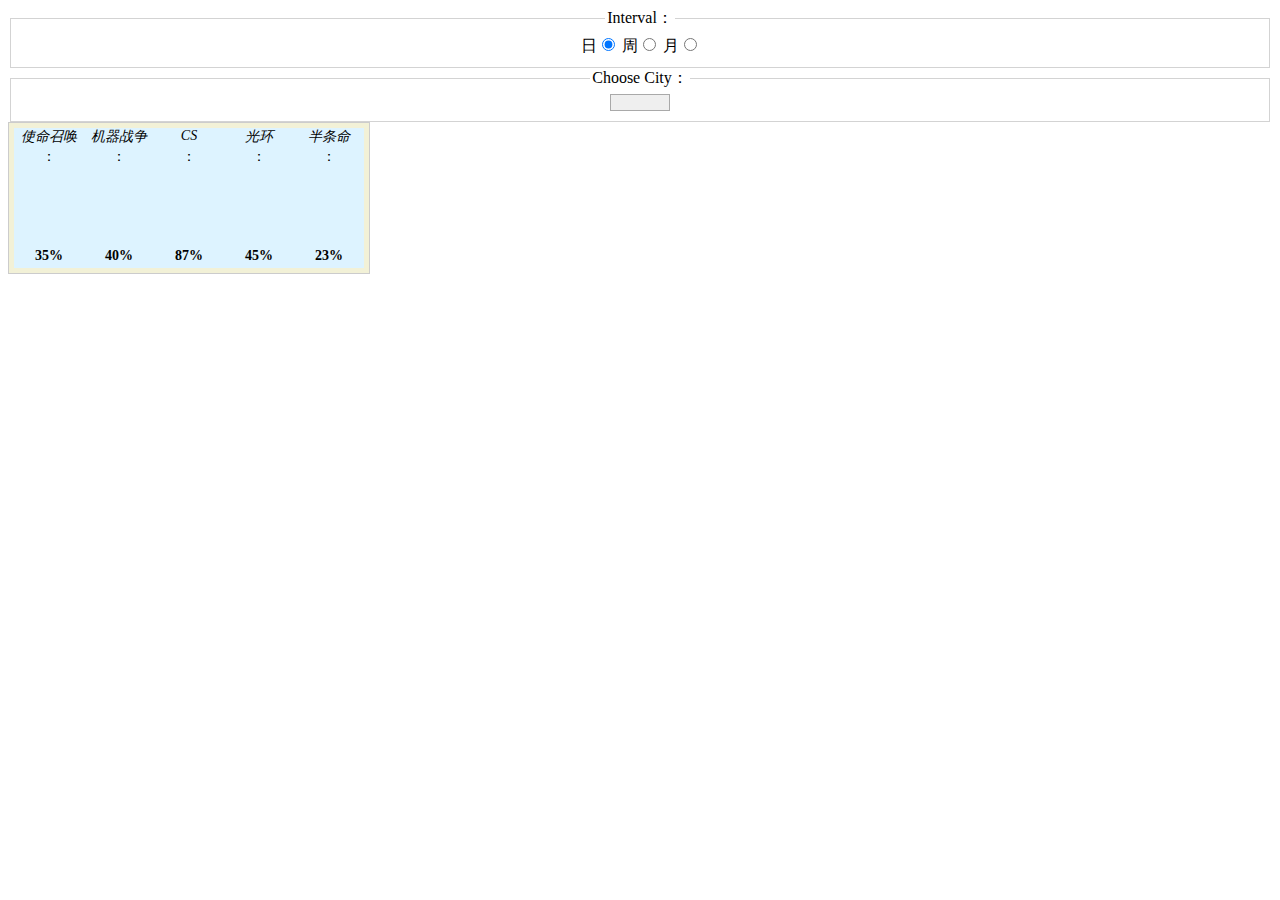
<file: 17/index.html>
<!DOCTYPE>
<html>
  <head>
    <meta charset="utf-8">
    <title>IFE JavaScript Task 17</title>
    
    <link rel="stylesheet" href="main.css">
  </head>
<body>
  <fieldset id="form-gra-time">
    <legend>Interval：</legend>
    <label>日<input name="gra-time" value="day" type="radio" checked="checked"></label>
    <label>周<input name="gra-time" value="week" type="radio"></label>
    <label>月<input name="gra-time" value="month" type="radio"></label>
  </fieldset>

  <fieldset>
    <legend>Choose City：</legend>
    <select id="city-select">
        <option value="-1"></option>
        <!--<option value="0">北京</option>
        <option value=""></option>-->
    </select>
  </fieldset>

  <div class="aqi-chart-wrap">
      <ul class = "chart">
           <li><em>使命召唤</em><span>： </span><strong>35%</strong></li>
            <li><em>机器战争</em><span>：</span><strong>40%</strong></li>
            <li><em>CS</em><span>：</span><strong>87%</strong></li>
            <li><em>光环</em><span>：</span><strong>45%</strong></li>
            <li><em>半条命</em><span>：</span><strong>23%</strong></li>
      </ul>
  </div>
  <script src="main.js"></script>
</body>
</html>
</file>
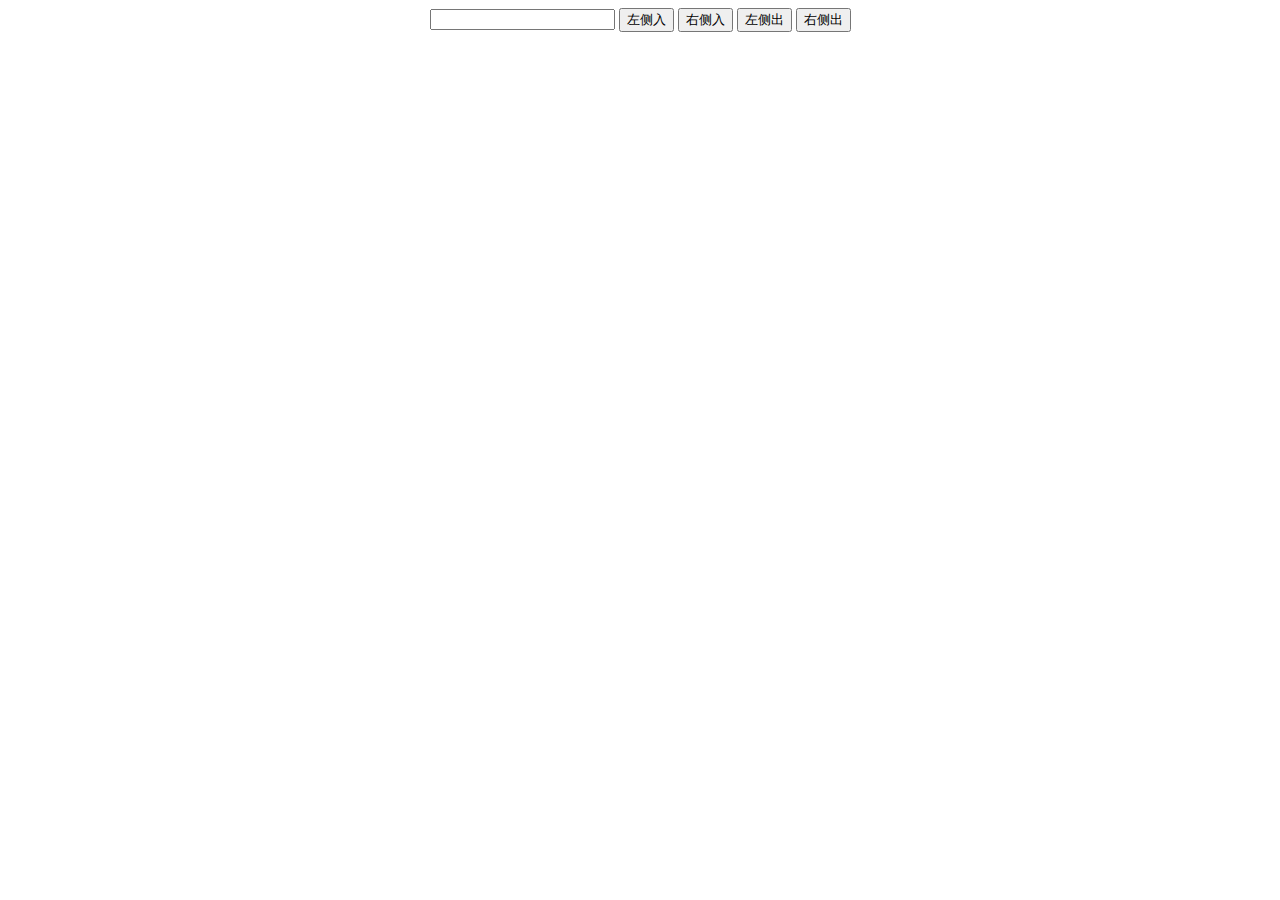
<file: 18/index.html>
<!DOCTYPE>
<html>
  <head>
    <meta charset="utf-8">
    <title>IFE JavaScript Task 18</title>
      <style type="text/css">
      body{
          text-align: center;
      }
          span{
              background-color:red;
              color: white;
              padding: 10px;
              margin-right: 5px;
          }
          .container{
              margin:10px;
          }
      </style>
  </head>
<body>
    <input type="text" id="input" >
    <input type="button" id="l+" value="左侧入">
    <input type="button" id="r+" value="右侧入">
    <input type="button" id="l-" value="左侧出">
    <input type="button" id="r-" value="右侧出">
    <div class="container">
        <!--<span>10</span>-->
    </div>
    
    <script src="main.js"></script>
</body>
</html>
</file>
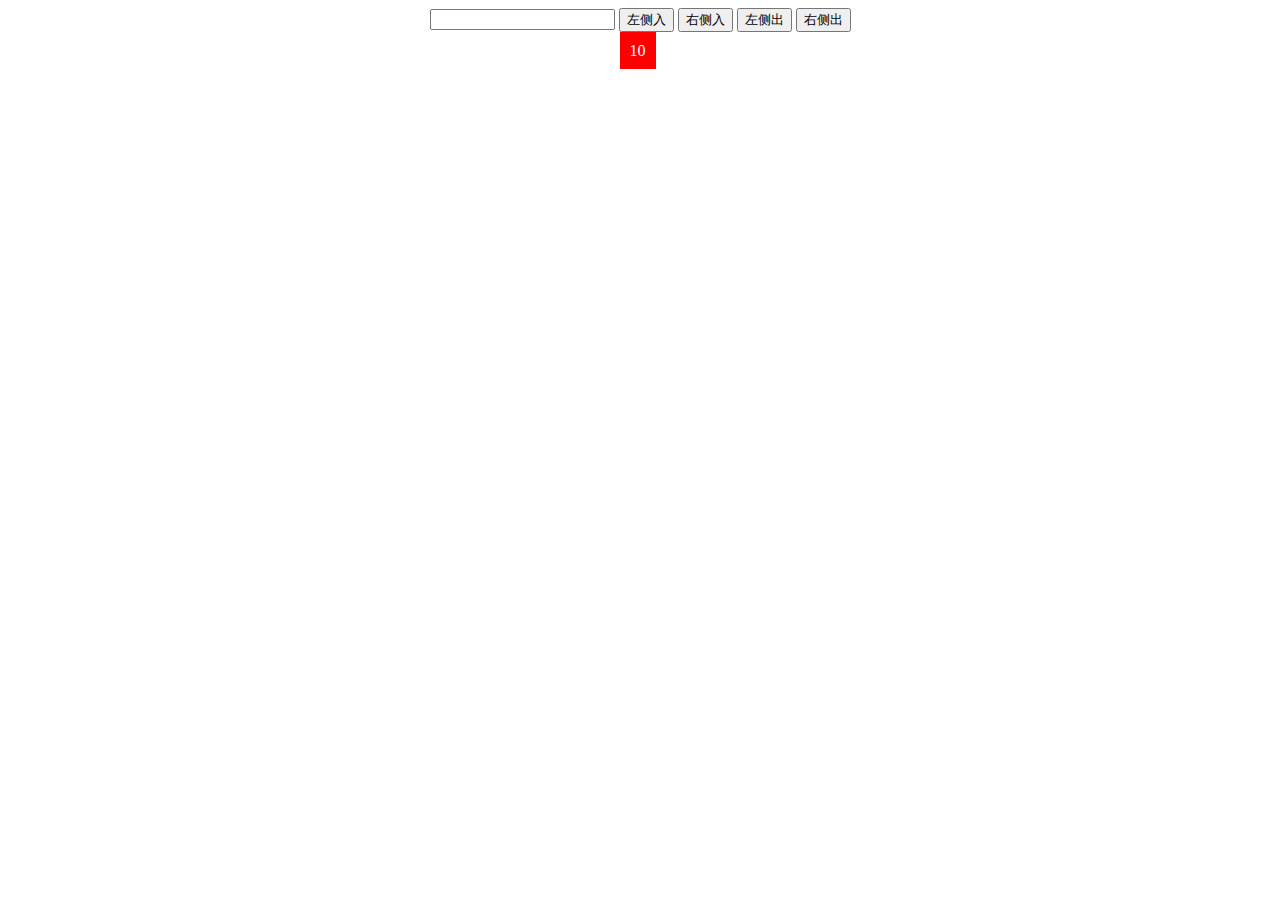
<file: 21/index.html>
<!DOCTYPE>
<html>
  <head>
    <meta charset="utf-8">
    <title>IFE JavaScript Task 18</title>
      <style type="text/css">
      body{
          text-align: center;
      }
          span{
              background-color:red;
              color: white;
              padding: 10px;
              margin-right: 5px;
          }
          .container{
              margin:10px;
          }
      </style>
  </head>
<body>
    <input type="text" id="input" >
    <input type="button" id="l+" value="左侧入">
    <input type="button" id="r+" value="右侧入">
    <input type="button" id="l-" value="左侧出">
    <input type="button" id="r-" value="右侧出">
    <div class="container">
        <span>10</span>
    </div>
    
    <script src="main.js"></script>
</body>
</html>
</file>
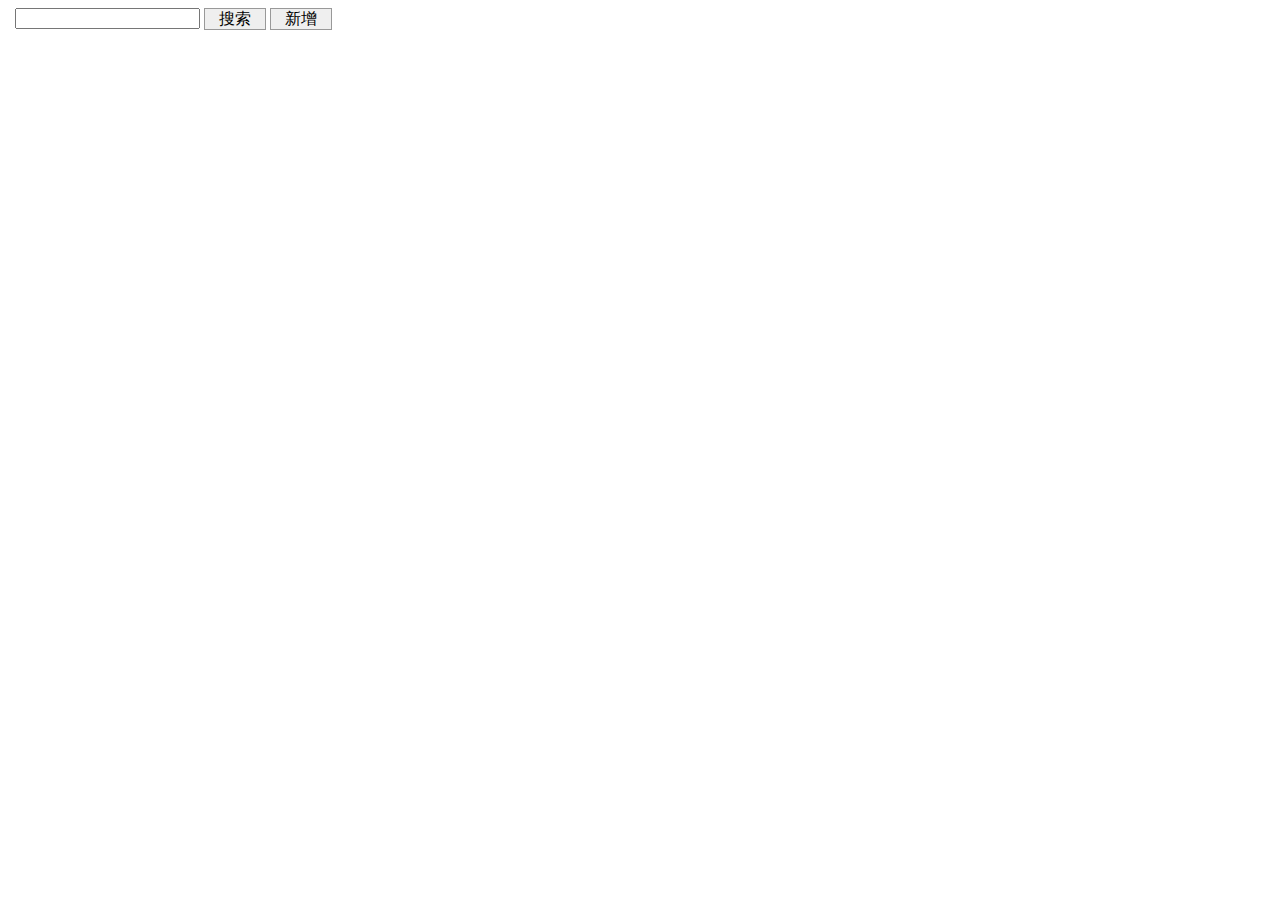
<file: 25/index.html>
<!DOCTYPE html>
<html lang="en">
<head>
  <meta charset="UTF-8">
  <title>Task 25 - The Bug Tree</title>
  <link rel="stylesheet" href="./style.css">
</head>
<body>
  <div id="tree-panel">
    <div class="tree-panel_head">
      <input type="text" class="search-text">
      <div class="search-button">搜索</div>
      <div class="add-button">新增</div>
    </div>
  </div>
  <script src="./javascript.js"></script>
</body>
</html>
</file>
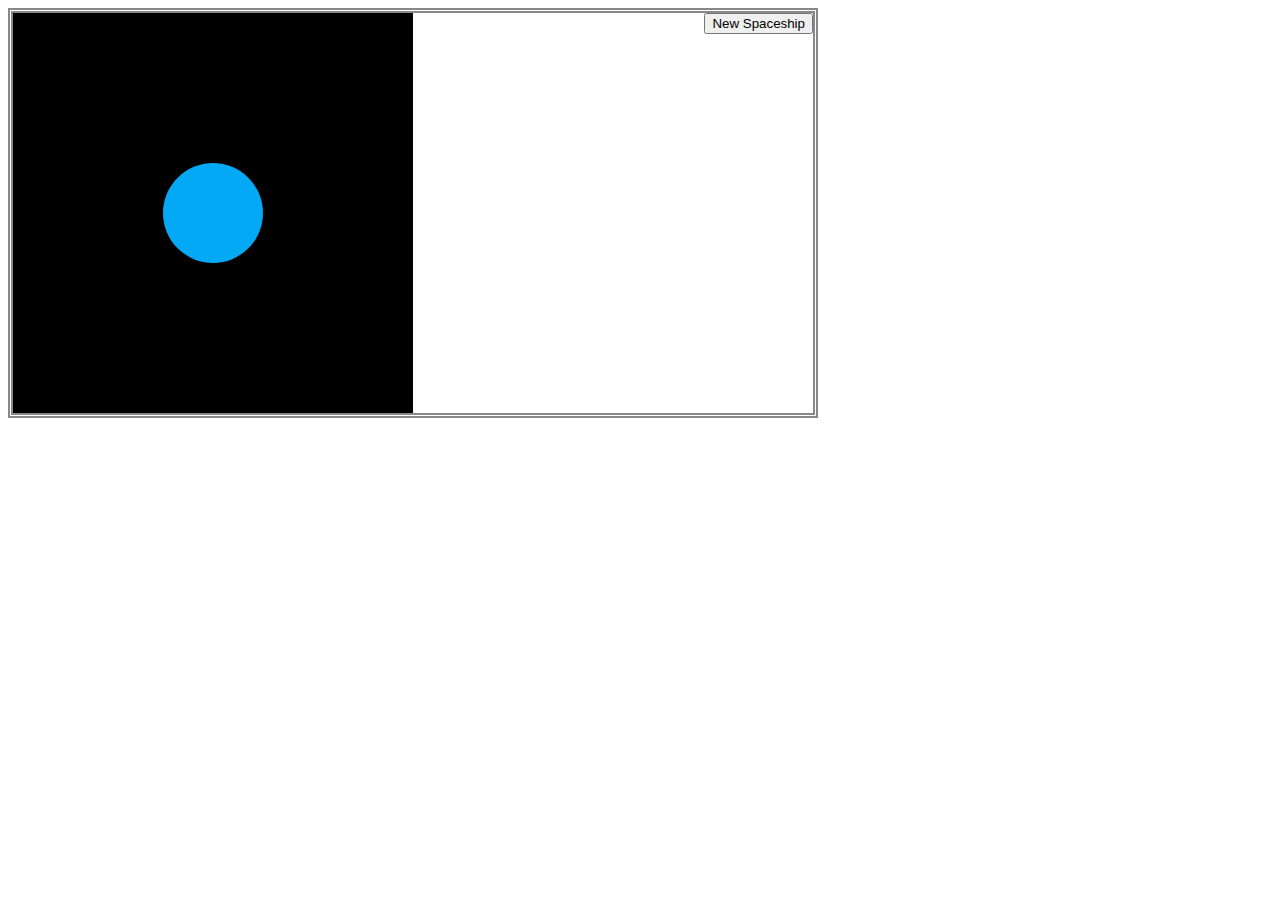
<file: 26/index.html>
<!DOCTYPE html>
<html lang="en">
<head>
  <meta charset="UTF-8">
  <title>Task 26</title>
  <link rel="stylesheet" href="./style/style.css">
</head>
<body>
  <div id="container">
    <canvas id="universe" width="400" height="400"></canvas>
    <div id="console-panel">
      <div class="console-panel-head">
        <div class="button-group">
          <button class="new-spaceship">New Spaceship</button>
        </div>
      </div>
      <div class="console-panel-body"></div>
    </div>
  </div>
  <script src="./js/Renderer.js"></script>
  <script src="./js/Commander.js"></script>
  <script src="./js/Spaceship.js"></script>
  <script src="./js/SceneManager.js"></script>
  <script src="./js/main.js"></script>
</body>
</html>
</file>
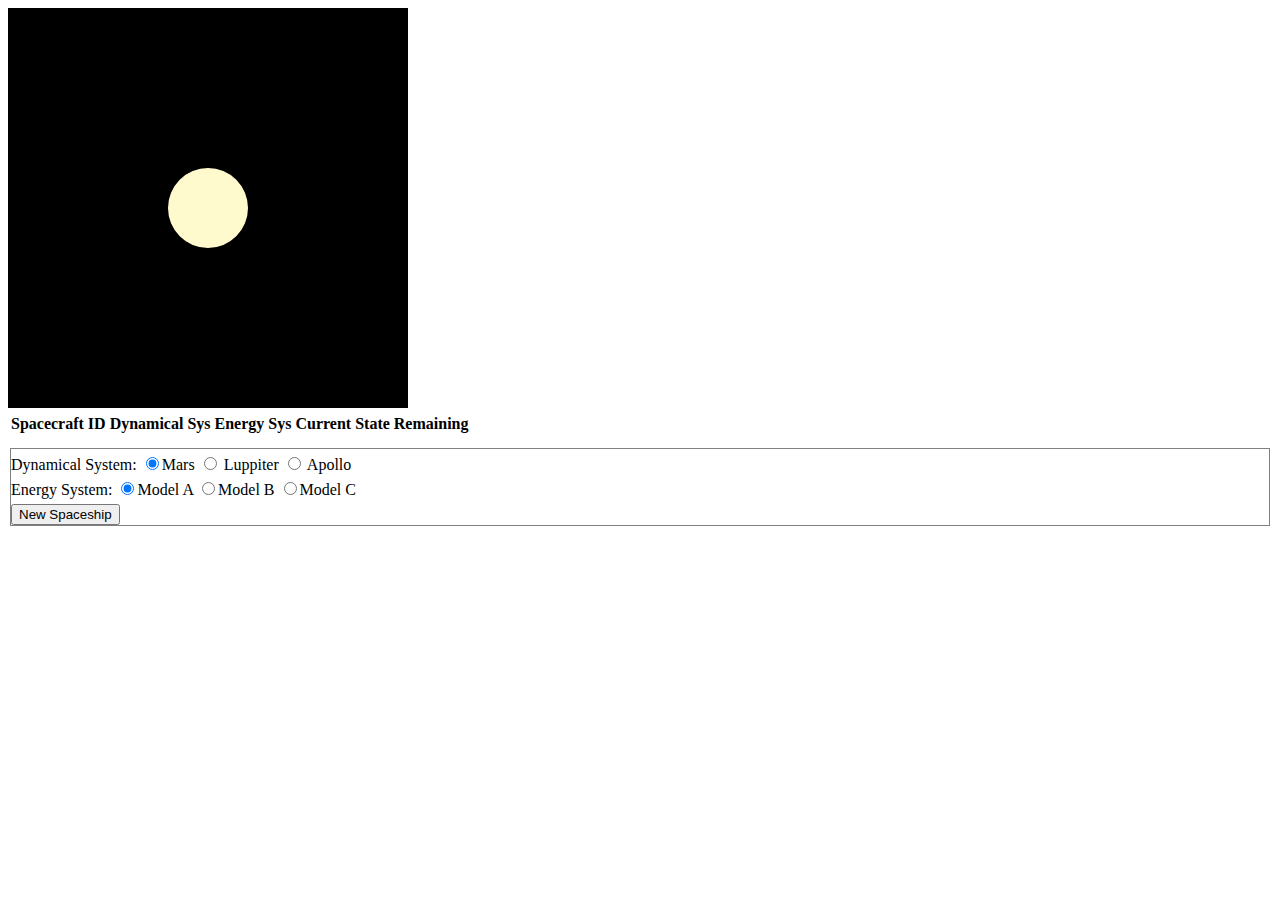
<file: 27/index.html>
<!DOCTYPE html>
<html lang="en">
<head>
  <meta charset="UTF-8">
  <title>Task 26-27-28</title>
  <link rel="stylesheet" href="./main.css">
</head>
<body>
  <div id="container">
    <canvas id="universe" width="400" height="400"></canvas>
    <div id="console">
      <div class="console-log">
        <table>
            <tr>
                <th>Spacecraft ID</th>
                <th>Dynamical Sys</th>
                <th>Energy Sys</th>
                <th>Current State</th>
                <th>Remaining</th>
            </tr>
            <tr></tr>
        </table>
      </div>
      <div class="console-create">
          <div>Dynamical System:
             <lable title="speed  30/s consum 3%/s"><input name="dynamic" type="radio" value="0" checked="checked">Mars     </lable>
             <lable title="speed  40/s consum 5%/s"><input name="dynamic" type="radio" value="1">              Luppiter </lable>
             <lable title="speed  50/s consum 7%/s"><input name="dynamic" type="radio" value="2">                Apollo   </lable>
          </div>
          <div>Energy System:
             <lable title="charge 1%/s"> <input name="energy" type="radio" value="A" checked="checked">Model A</lable>
             <lable title="charge 2%/s"> <input name="energy" type="radio" value="B">Model B</lable>
             <lable title="charge 3%/s"> <input name="energy" type="radio" value="C">Model C</lable>
          </div>
          <button class="new-spaceship">New Spaceship</button>
      </div>
      <div class="console-panel"></div>
    </div>
  </div>
 
  <script src="./js/renderer.js"></script>
  <script src="./js/commander.js"></script>
  <script src="./js/spacecraft.js"></script>
  <script src="./js/main.js"></script>
</body>
</html>
</file>
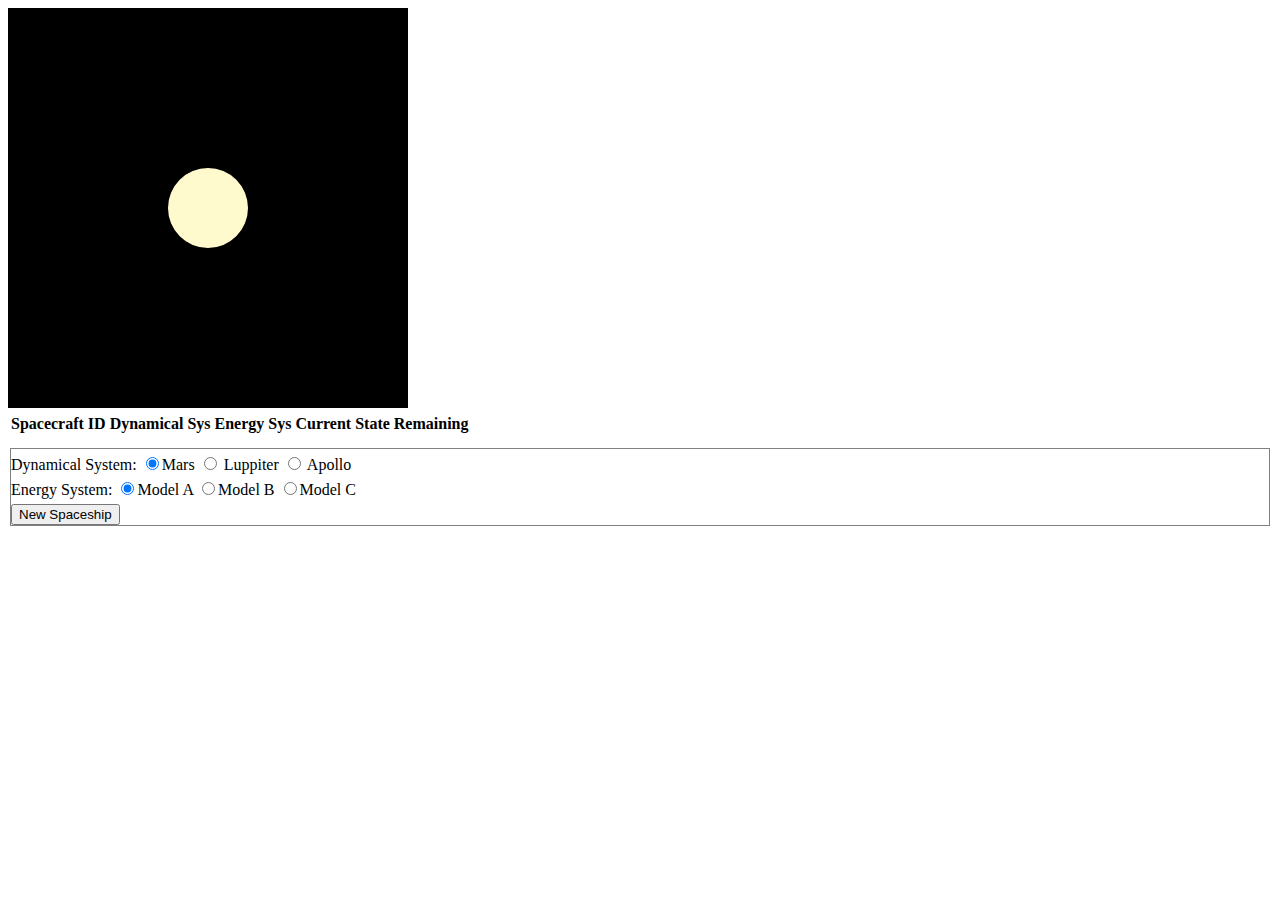
<file: 28/index.html>
<!DOCTYPE html>
<html lang="en">
<head>
  <meta charset="UTF-8">
  <title>Task 26-27-28</title>
  <link rel="stylesheet" href="./main.css">
</head>
<body>
  <div id="container">
    <canvas id="universe" width="400" height="400"></canvas>
    <div id="console">
      <div class="console-log">
        <table id="console-log">
            <tr>
                <th>Spacecraft ID</th>
                <th>Dynamical Sys</th>
                <th>Energy Sys</th>
                <th>Current State</th>
                <th>Remaining</th>
            </tr>
            <tr></tr>
        </table>
      </div>
      <div class="console-create">
          <div>Dynamical System:
             <lable title="speed  30/s consum 3%/s"><input name="dynamic" type="radio" value="0" checked="checked">Mars     </lable>
             <lable title="speed  40/s consum 5%/s"><input name="dynamic" type="radio" value="1">              Luppiter </lable>
             <lable title="speed  50/s consum 7%/s"><input name="dynamic" type="radio" value="2">                Apollo   </lable>
          </div>
          <div>Energy System:
             <lable title="charge 1%/s"> <input name="energy" type="radio" value="A" checked="checked">Model A</lable>
             <lable title="charge 2%/s"> <input name="energy" type="radio" value="B">Model B</lable>
             <lable title="charge 3%/s"> <input name="energy" type="radio" value="C">Model C</lable>
          </div>
          <button class="new-spaceship">New Spaceship</button>
      </div>
      <div class="console-panel"></div>
    </div>
  </div>
 
  <script src="./js/dc.js"></script>
  <script src="./js/renderer.js"></script>
  <script src="./js/commander.js"></script>
  <script src="./js/spacecraft.js"></script>
  <script src="./js/main.js"></script>
</body>
</html>
</file>
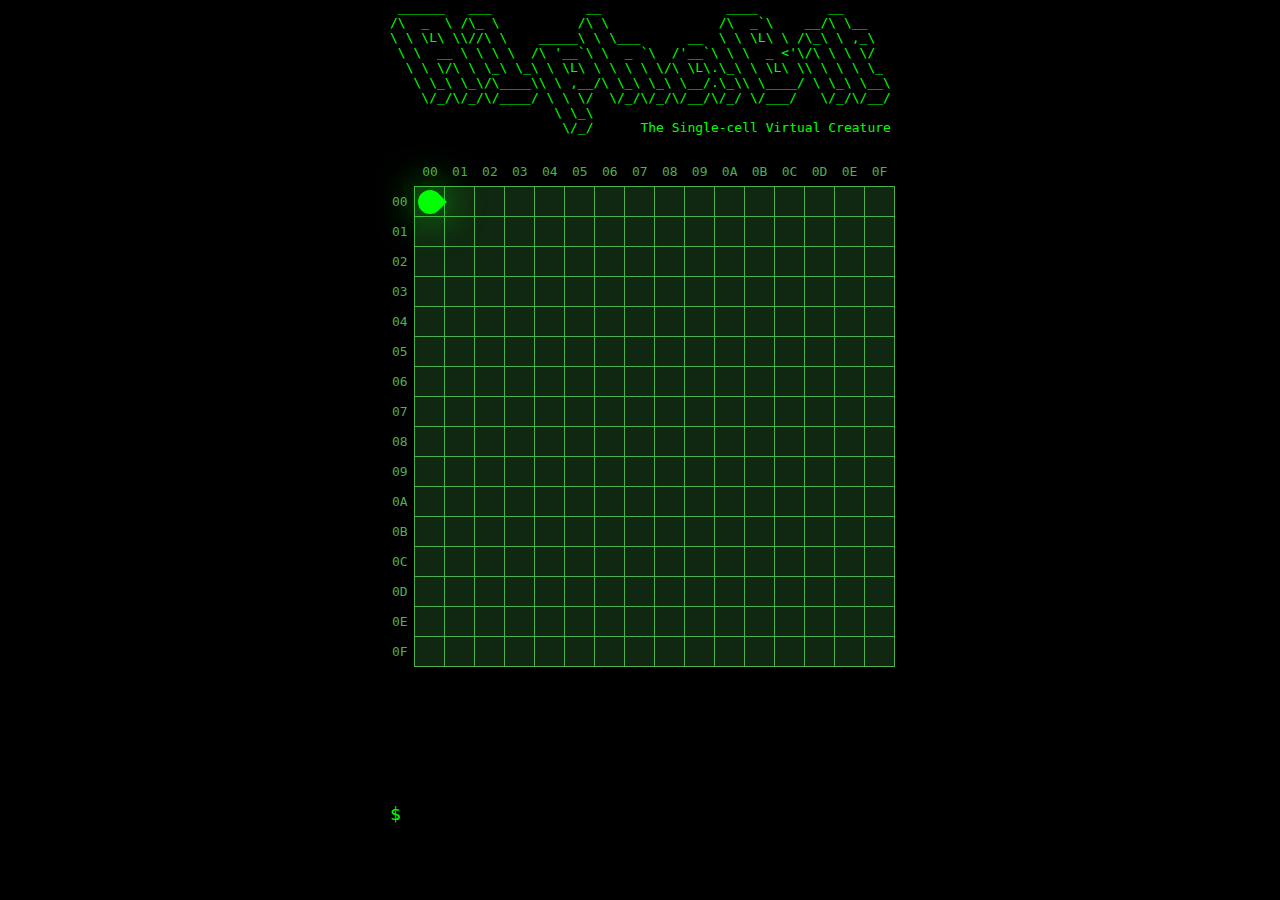
<file: 33/index.html>
<!DOCTYPE html>
<html lang="en">
<head>
  <meta charset="UTF-8">
  <title>Task 33</title>
  <link rel="stylesheet" href="./style/style.css">
</head>
<body>
  <div class="header">
    <pre>
 ______   ___            __                ____         __      
/\  _  \ /\_ \          /\ \              /\  _`\    __/\ \__   
\ \ \L\ \\//\ \    _____\ \ \___      __  \ \ \L\ \ /\_\ \ ,_\  
 \ \  __ \ \ \ \  /\ '__`\ \  _ `\  /'__`\ \ \  _ <'\/\ \ \ \/  
  \ \ \/\ \ \_\ \_\ \ \L\ \ \ \ \ \/\ \L\.\_\ \ \L\ \\ \ \ \ \_ 
   \ \_\ \_\/\____\\ \ ,__/\ \_\ \_\ \__/.\_\\ \____/ \ \_\ \__\
    \/_/\/_/\/____/ \ \ \/  \/_/\/_/\/__/\/_/ \/___/   \/_/\/__/
                     \ \_\                                      
                      \/_/      The Single-cell Virtual Creature
    </pre>
  </div>
  <table class="map">
    <thead id="alphabit"></div>
    <tbody>
      <tr>
        <td></td>
        <td></td>
        <td></td>
        <td></td>
        <td></td>
        <td></td>
        <td></td>
        <td></td>
        <td></td>
        <td></td>
        <td></td>
        <td></td>
        <td></td>
        <td></td>
        <td></td>
        <td></td>
        <td></td>
      </tr>
      <tr>
        <td></td>
        <td></td>
        <td></td>
        <td></td>
        <td></td>
        <td></td>
        <td></td>
        <td></td>
        <td></td>
        <td></td>
        <td></td>
        <td></td>
        <td></td>
        <td></td>
        <td></td>
        <td></td>
        <td></td>
      </tr>
      <tr>
        <td></td>
        <td></td>
        <td></td>
        <td></td>
        <td></td>
        <td></td>
        <td></td>
        <td></td>
        <td></td>
        <td></td>
        <td></td>
        <td></td>
        <td></td>
        <td></td>
        <td></td>
        <td></td>
        <td></td>
      </tr>
      <tr>
        <td></td>
        <td></td>
        <td></td>
        <td></td>
        <td></td>
        <td></td>
        <td></td>
        <td></td>
        <td></td>
        <td></td>
        <td></td>
        <td></td>
        <td></td>
        <td></td>
        <td></td>
        <td></td>
        <td></td>
      </tr>
      <tr>
        <td></td>
        <td></td>
        <td></td>
        <td></td>
        <td></td>
        <td></td>
        <td></td>
        <td></td>
        <td></td>
        <td></td>
        <td></td>
        <td></td>
        <td></td>
        <td></td>
        <td></td>
        <td></td>
        <td></td>
      </tr>
      <tr>
        <td></td>
        <td></td>
        <td></td>
        <td></td>
        <td></td>
        <td></td>
        <td></td>
        <td></td>
        <td></td>
        <td></td>
        <td></td>
        <td></td>
        <td></td>
        <td></td>
        <td></td>
        <td></td>
        <td></td>
      </tr>
      <tr>
        <td></td>
        <td></td>
        <td></td>
        <td></td>
        <td></td>
        <td></td>
        <td></td>
        <td></td>
        <td></td>
        <td></td>
        <td></td>
        <td></td>
        <td></td>
        <td></td>
        <td></td>
        <td></td>
        <td></td>
      </tr>
      <tr>
        <td></td>
        <td></td>
        <td></td>
        <td></td>
        <td></td>
        <td></td>
        <td></td>
        <td></td>
        <td></td>
        <td></td>
        <td></td>
        <td></td>
        <td></td>
        <td></td>
        <td></td>
        <td></td>
        <td></td>
      </tr>
      <tr>
        <td></td>
        <td></td>
        <td></td>
        <td></td>
        <td></td>
        <td></td>
        <td></td>
        <td></td>
        <td></td>
        <td></td>
        <td></td>
        <td></td>
        <td></td>
        <td></td>
        <td></td>
        <td></td>
        <td></td>
      </tr>
      <tr>
        <td></td>
        <td></td>
        <td></td>
        <td></td>
        <td></td>
        <td></td>
        <td></td>
        <td></td>
        <td></td>
        <td></td>
        <td></td>
        <td></td>
        <td></td>
        <td></td>
        <td></td>
        <td></td>
        <td></td>
      </tr>
      <tr>
        <td></td>
        <td></td>
        <td></td>
        <td></td>
        <td></td>
        <td></td>
        <td></td>
        <td></td>
        <td></td>
        <td></td>
        <td></td>
        <td></td>
        <td></td>
        <td></td>
        <td></td>
        <td></td>
        <td></td>
      </tr>
      <tr>
        <td></td>
        <td></td>
        <td></td>
        <td></td>
        <td></td>
        <td></td>
        <td></td>
        <td></td>
        <td></td>
        <td></td>
        <td></td>
        <td></td>
        <td></td>
        <td></td>
        <td></td>
        <td></td>
        <td></td>
      </tr>
      <tr>
        <td></td>
        <td></td>
        <td></td>
        <td></td>
        <td></td>
        <td></td>
        <td></td>
        <td></td>
        <td></td>
        <td></td>
        <td></td>
        <td></td>
        <td></td>
        <td></td>
        <td></td>
        <td></td>
        <td></td>
      </tr>
      <tr>
        <td></td>
        <td></td>
        <td></td>
        <td></td>
        <td></td>
        <td></td>
        <td></td>
        <td></td>
        <td></td>
        <td></td>
        <td></td>
        <td></td>
        <td></td>
        <td></td>
        <td></td>
        <td></td>
        <td></td>
      </tr>
      <tr>
        <td></td>
        <td></td>
        <td></td>
        <td></td>
        <td></td>
        <td></td>
        <td></td>
        <td></td>
        <td></td>
        <td></td>
        <td></td>
        <td></td>
        <td></td>
        <td></td>
        <td></td>
        <td></td>
        <td></td>
      </tr>
      <tr>
        <td></td>
        <td></td>
        <td></td>
        <td></td>
        <td></td>
        <td></td>
        <td></td>
        <td></td>
        <td></td>
        <td></td>
        <td></td>
        <td></td>
        <td></td>
        <td></td>
        <td></td>
        <td></td>
        <td></td>
      </tr>
      <tr>
        <td></td>
        <td></td>
        <td></td>
        <td></td>
        <td></td>
        <td></td>
        <td></td>
        <td></td>
        <td></td>
        <td></td>
        <td></td>
        <td></td>
        <td></td>
        <td></td>
        <td></td>
        <td></td>
        <td></td>
      </tr>
    </tbody>
  </table>
  <div class="console">
    <div class="shadow"></div>
    <div class="command-output-area"></div>
    <div class="command-input-area">
      <input type="text" class="command-input">
    </div>
  </div>
  <script src="./js/javascript.js"></script>
</body>
</html>
</file>
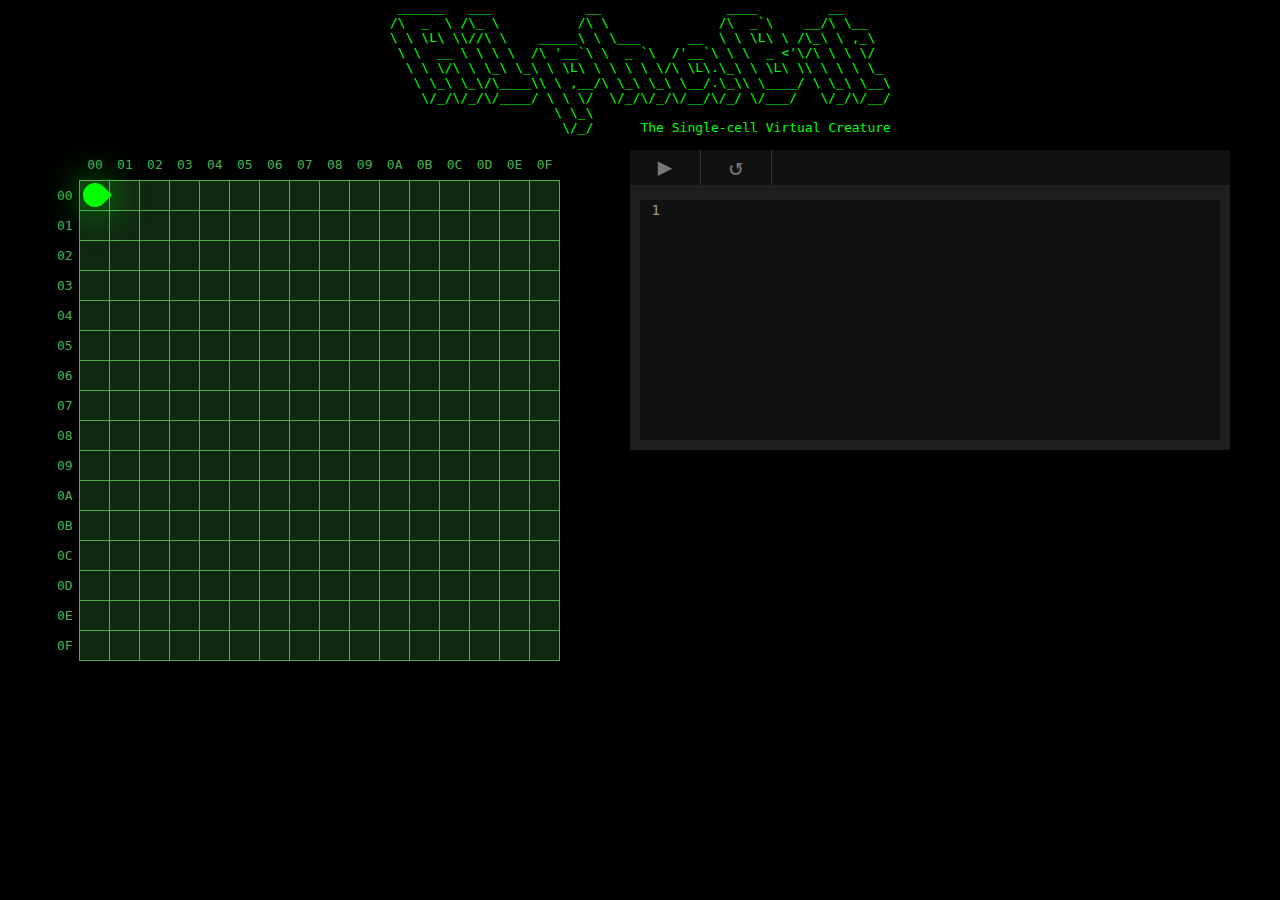
<file: 35/index.html>
<!DOCTYPE html>
<html lang="en">
<head>
  <meta charset="UTF-8">
  <title>Task 33</title>
  <link rel="stylesheet" href="./style/style.css">
</head>
<body>
  <div class="header">
    <pre>
 ______   ___            __                ____         __
/\  _  \ /\_ \          /\ \              /\  _`\    __/\ \__
\ \ \L\ \\//\ \    _____\ \ \___      __  \ \ \L\ \ /\_\ \ ,_\
 \ \  __ \ \ \ \  /\ '__`\ \  _ `\  /'__`\ \ \  _ <'\/\ \ \ \/
  \ \ \/\ \ \_\ \_\ \ \L\ \ \ \ \ \/\ \L\.\_\ \ \L\ \\ \ \ \ \_
   \ \_\ \_\/\____\\ \ ,__/\ \_\ \_\ \__/.\_\\ \____/ \ \_\ \__\
    \/_/\/_/\/____/ \ \ \/  \/_/\/_/\/__/\/_/ \/___/   \/_/\/__/
                     \ \_\
                      \/_/      The Single-cell Virtual Creature
    </pre>
  </div>
  <div class="body">
    <table class="map">
      <thead id="alphabit"></div>
      <tbody>
        <tr>
          <td></td>
          <td></td>
          <td></td>
          <td></td>
          <td></td>
          <td></td>
          <td></td>
          <td></td>
          <td></td>
          <td></td>
          <td></td>
          <td></td>
          <td></td>
          <td></td>
          <td></td>
          <td></td>
          <td></td>
        </tr>
        <tr>
          <td></td>
          <td></td>
          <td></td>
          <td></td>
          <td></td>
          <td></td>
          <td></td>
          <td></td>
          <td></td>
          <td></td>
          <td></td>
          <td></td>
          <td></td>
          <td></td>
          <td></td>
          <td></td>
          <td></td>
        </tr>
        <tr>
          <td></td>
          <td></td>
          <td></td>
          <td></td>
          <td></td>
          <td></td>
          <td></td>
          <td></td>
          <td></td>
          <td></td>
          <td></td>
          <td></td>
          <td></td>
          <td></td>
          <td></td>
          <td></td>
          <td></td>
        </tr>
        <tr>
          <td></td>
          <td></td>
          <td></td>
          <td></td>
          <td></td>
          <td></td>
          <td></td>
          <td></td>
          <td></td>
          <td></td>
          <td></td>
          <td></td>
          <td></td>
          <td></td>
          <td></td>
          <td></td>
          <td></td>
        </tr>
        <tr>
          <td></td>
          <td></td>
          <td></td>
          <td></td>
          <td></td>
          <td></td>
          <td></td>
          <td></td>
          <td></td>
          <td></td>
          <td></td>
          <td></td>
          <td></td>
          <td></td>
          <td></td>
          <td></td>
          <td></td>
        </tr>
        <tr>
          <td></td>
          <td></td>
          <td></td>
          <td></td>
          <td></td>
          <td></td>
          <td></td>
          <td></td>
          <td></td>
          <td></td>
          <td></td>
          <td></td>
          <td></td>
          <td></td>
          <td></td>
          <td></td>
          <td></td>
        </tr>
        <tr>
          <td></td>
          <td></td>
          <td></td>
          <td></td>
          <td></td>
          <td></td>
          <td></td>
          <td></td>
          <td></td>
          <td></td>
          <td></td>
          <td></td>
          <td></td>
          <td></td>
          <td></td>
          <td></td>
          <td></td>
        </tr>
        <tr>
          <td></td>
          <td></td>
          <td></td>
          <td></td>
          <td></td>
          <td></td>
          <td></td>
          <td></td>
          <td></td>
          <td></td>
          <td></td>
          <td></td>
          <td></td>
          <td></td>
          <td></td>
          <td></td>
          <td></td>
        </tr>
        <tr>
          <td></td>
          <td></td>
          <td></td>
          <td></td>
          <td></td>
          <td></td>
          <td></td>
          <td></td>
          <td></td>
          <td></td>
          <td></td>
          <td></td>
          <td></td>
          <td></td>
          <td></td>
          <td></td>
          <td></td>
        </tr>
        <tr>
          <td></td>
          <td></td>
          <td></td>
          <td></td>
          <td></td>
          <td></td>
          <td></td>
          <td></td>
          <td></td>
          <td></td>
          <td></td>
          <td></td>
          <td></td>
          <td></td>
          <td></td>
          <td></td>
          <td></td>
        </tr>
        <tr>
          <td></td>
          <td></td>
          <td></td>
          <td></td>
          <td></td>
          <td></td>
          <td></td>
          <td></td>
          <td></td>
          <td></td>
          <td></td>
          <td></td>
          <td></td>
          <td></td>
          <td></td>
          <td></td>
          <td></td>
        </tr>
        <tr>
          <td></td>
          <td></td>
          <td></td>
          <td></td>
          <td></td>
          <td></td>
          <td></td>
          <td></td>
          <td></td>
          <td></td>
          <td></td>
          <td></td>
          <td></td>
          <td></td>
          <td></td>
          <td></td>
          <td></td>
        </tr>
        <tr>
          <td></td>
          <td></td>
          <td></td>
          <td></td>
          <td></td>
          <td></td>
          <td></td>
          <td></td>
          <td></td>
          <td></td>
          <td></td>
          <td></td>
          <td></td>
          <td></td>
          <td></td>
          <td></td>
          <td></td>
        </tr>
        <tr>
          <td></td>
          <td></td>
          <td></td>
          <td></td>
          <td></td>
          <td></td>
          <td></td>
          <td></td>
          <td></td>
          <td></td>
          <td></td>
          <td></td>
          <td></td>
          <td></td>
          <td></td>
          <td></td>
          <td></td>
        </tr>
        <tr>
          <td></td>
          <td></td>
          <td></td>
          <td></td>
          <td></td>
          <td></td>
          <td></td>
          <td></td>
          <td></td>
          <td></td>
          <td></td>
          <td></td>
          <td></td>
          <td></td>
          <td></td>
          <td></td>
          <td></td>
        </tr>
        <tr>
          <td></td>
          <td></td>
          <td></td>
          <td></td>
          <td></td>
          <td></td>
          <td></td>
          <td></td>
          <td></td>
          <td></td>
          <td></td>
          <td></td>
          <td></td>
          <td></td>
          <td></td>
          <td></td>
          <td></td>
        </tr>
        <tr>
          <td></td>
          <td></td>
          <td></td>
          <td></td>
          <td></td>
          <td></td>
          <td></td>
          <td></td>
          <td></td>
          <td></td>
          <td></td>
          <td></td>
          <td></td>
          <td></td>
          <td></td>
          <td></td>
          <td></td>
        </tr>
      </tbody>
    </table>
    <div class="console">
      <div class="shadow"></div>
      <div class="command-output-area"></div>
      <!-- <div class="command-input-area">
        <input type="text" class="command-input">
      </div> -->
    </div>
    <div class="editor">
      <div class="toolbar">
        <ul>
          <li class="run">▶</li>
          <li class="reset">↺</li>
        </ul>
      </div>
      <div class="board">
        <div class="line-nums"></div>
        <textarea spellcheck="false"></textarea>
      </div>
    </div>
  </div>
  <script src="./js/Mapview.js"></script>
  <script src="./js/Alphabit.js"></script>
  <script src="./js/CommandList.js"></script>
  <script src="./js/editor.js"></script>
  <script src="./js/main.js"></script>
</body>
</html>
</file>
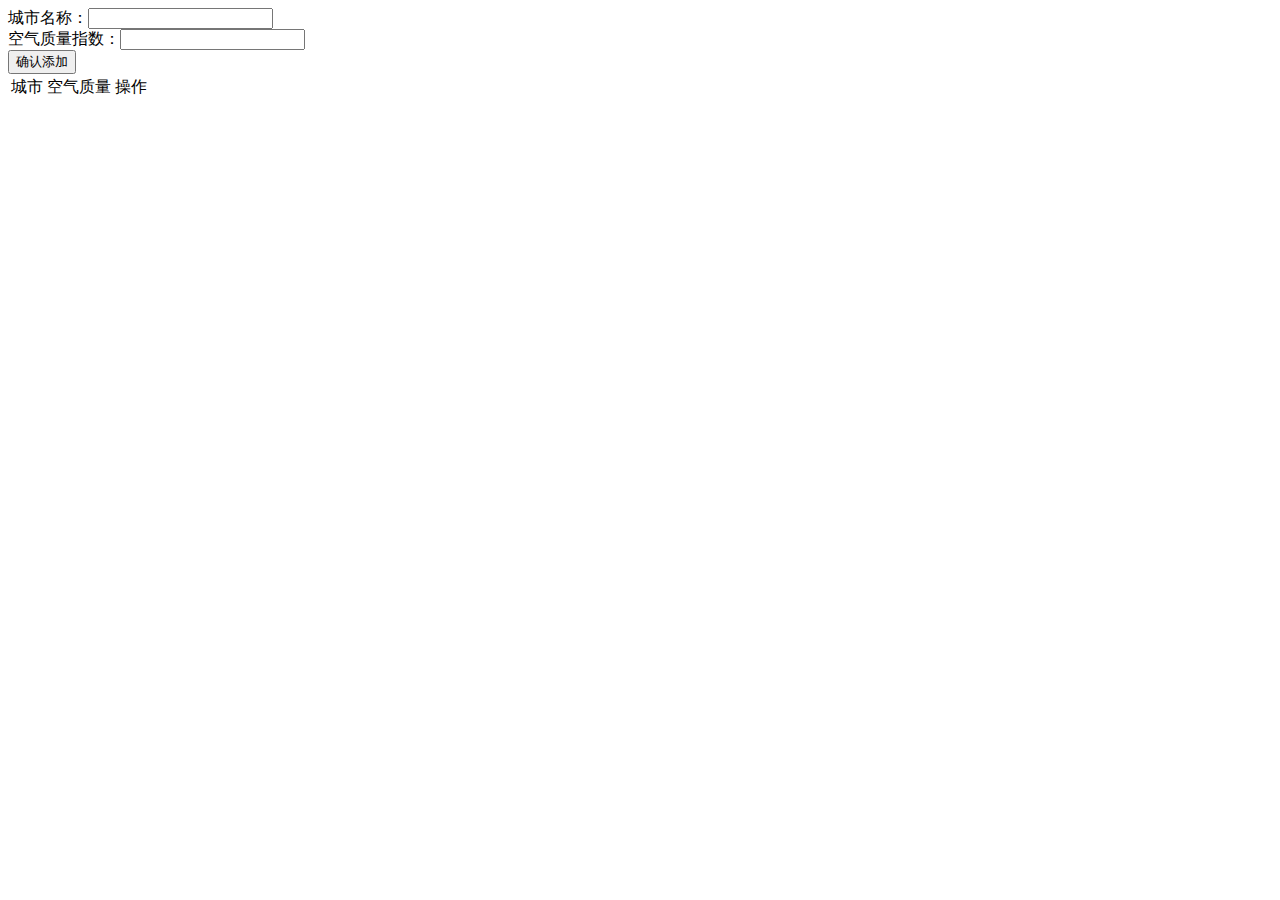
<file: task.html>
<!DOCTYPE>
<html>
  <head>
    <meta charset="utf-8">
    <title>IFE JavaScript Task 01</title>
    
  </head>
<body>

  <div class="">
    <label>城市名称：<input id="aqi-city-input" type="text"></label><br>
    <label>空气质量指数：<input id="aqi-value-input" type="text"></label><br>
    <button id="add-btn">确认添加</button>
  </div>
  <table id="aqi-table">
   
    <tr>
      <td>城市</td><td>空气质量</td><td>操作</td>
    </tr>
    <!--<tr>
      <td>北京</td><td>90</td><td><button class="btn-del">删除</button></td>
    </tr>
    <tr>
      <td>北京</td><td>90</td><td><button class="btn-del">删除</button></td>
    </tr>-->
   
  </table>
    <script src="main.js"></script>
</body>
</html>
</file>
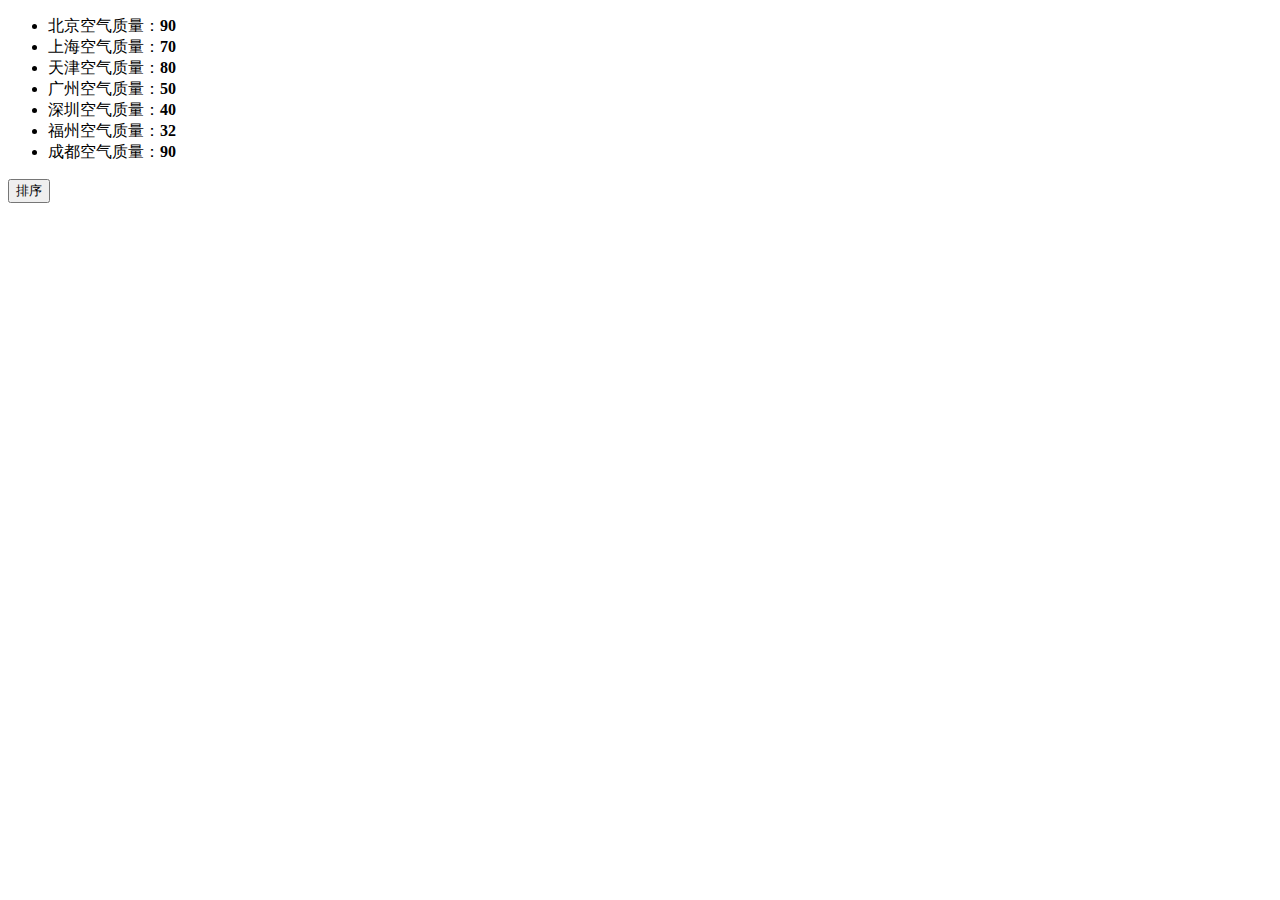
<file: 15/Task15.html>
<!DOCTYPE html>
<html>
<head lang="en">
    <meta charset="UTF-8">
    <title></title>
</head>
<body>
<ul id="source">
    <li>北京空气质量：<b>90</b></li>
    <li>上海空气质量：<b>70</b></li>
    <li>天津空气质量：<b>80</b></li>
    <li>广州空气质量：<b>50</b></li>
    <li>深圳空气质量：<b>40</b></li>
    <li>福州空气质量：<b>32</b></li>
    <li>成都空气质量：<b>90</b></li>
</ul>

<ul id="resort">
    <!--
    <li>第一名：北京空气质量：<b>90</b></li>
    <li>第二名：北京空气质量：<b>90</b></li>
    <li>第三名：北京空气质量：<b>90</b></li>
     -->

</ul>

<button id="sort-btn">排序</button>

<script type="text/javascript">
    /**
     * getData方法
     * 读取id为source的列表，获取其中城市名字及城市对应的空气质量
     * 返回一个数组，格式见函数中示例
     */
    function getData() {
        /*
         data = [
         ["北京", 90],
         ["北京", 90]
         ……
         ]
         */
        var data = [];
        var newHtml = document.querySelectorAll('#source li');
        for (var i = 0; i < newHtml.length; i++) {
            var num=newHtml[i].getElementsByTagName('b')[0].innerText;
            var city=newHtml[i].innerText.match(/(.*)空气/)[1];
            data[i]=[];
            data[i].push(city);
            data[i].push(num);

        }
        return data;
    }
    /**
     * sortAqiData
     * 按空气质量对data进行从小到大的排序
     * 返回一个排序后的数组
     */
    function sortAqiData(data) {
        return data.sort( function (a,b){
            return a[1]<b[1];
        });
    }


    /**
     * render
     * 将排好序的城市及空气质量指数，输出显示到id位resort的列表中
     * 格式见ul中的注释的部分
     */
    function render(data) {
        var resort = document.getElementById('resort');
        data.forEach(function(newHtml, i) {
            resort.innerHTML += '<li>第' + (i + 1) + '名：' + newHtml[0] + '空气质量：' + '<b>' + newHtml[1] + '</b></li>';
        });
    }

    function btnHandle() {
        var aqiData = getData();
        aqiData = sortAqiData(aqiData);
        render(aqiData);
        this.disabled=true;
    }

    function init() {

        // 在这下面给sort-btn绑定一个点击事件，点击时触发btnHandle函数
        document.getElementById('sort-btn').addEventListener('click', btnHandle);
    }

    init();

</script>
</body>
</html>
</file>
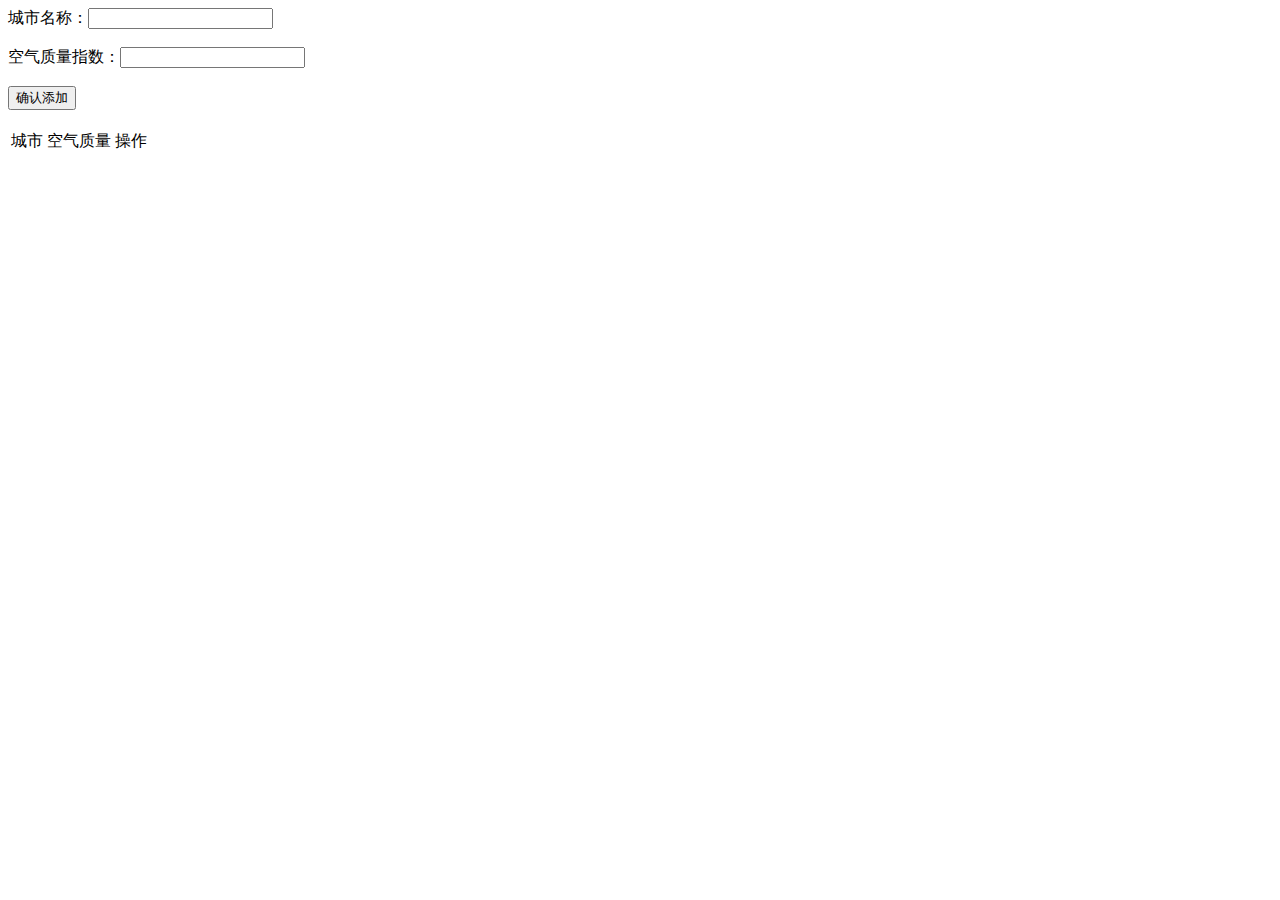
<file: 16/task.html>
<!DOCTYPE>
<html>
  <head>
    <meta charset="utf-8">
    <title>IFE JavaScript Task 01</title>
      <style type="text/css">
          span{
              color:red;
          }
      </style>
  </head>
<body>

  <div class="">
      <label>城市名称：<input id="aqi-city-input" type="text"></label><span id="tip_city"></span><br><br>
      <label>空气质量指数：<input id="aqi-value-input" type="text"></label><span id="tip_value"></span><br><br>
      <button id="add-btn">确认添加</button><br><br>
  </div>
  <table id="aqi-table">
   
    <tr>
      <td>城市</td><td>空气质量</td><td>操作</td>
    </tr>
    <!--<tr>
      <td>北京</td><td>90</td><td><button class="btn-del">删除</button></td>
    </tr>
    <tr>
      <td>北京</td><td>90</td><td><button class="btn-del">删除</button></td>
    </tr>-->
   
  </table>
    <script src="main.js"></script>
</body>
</html>
</file>
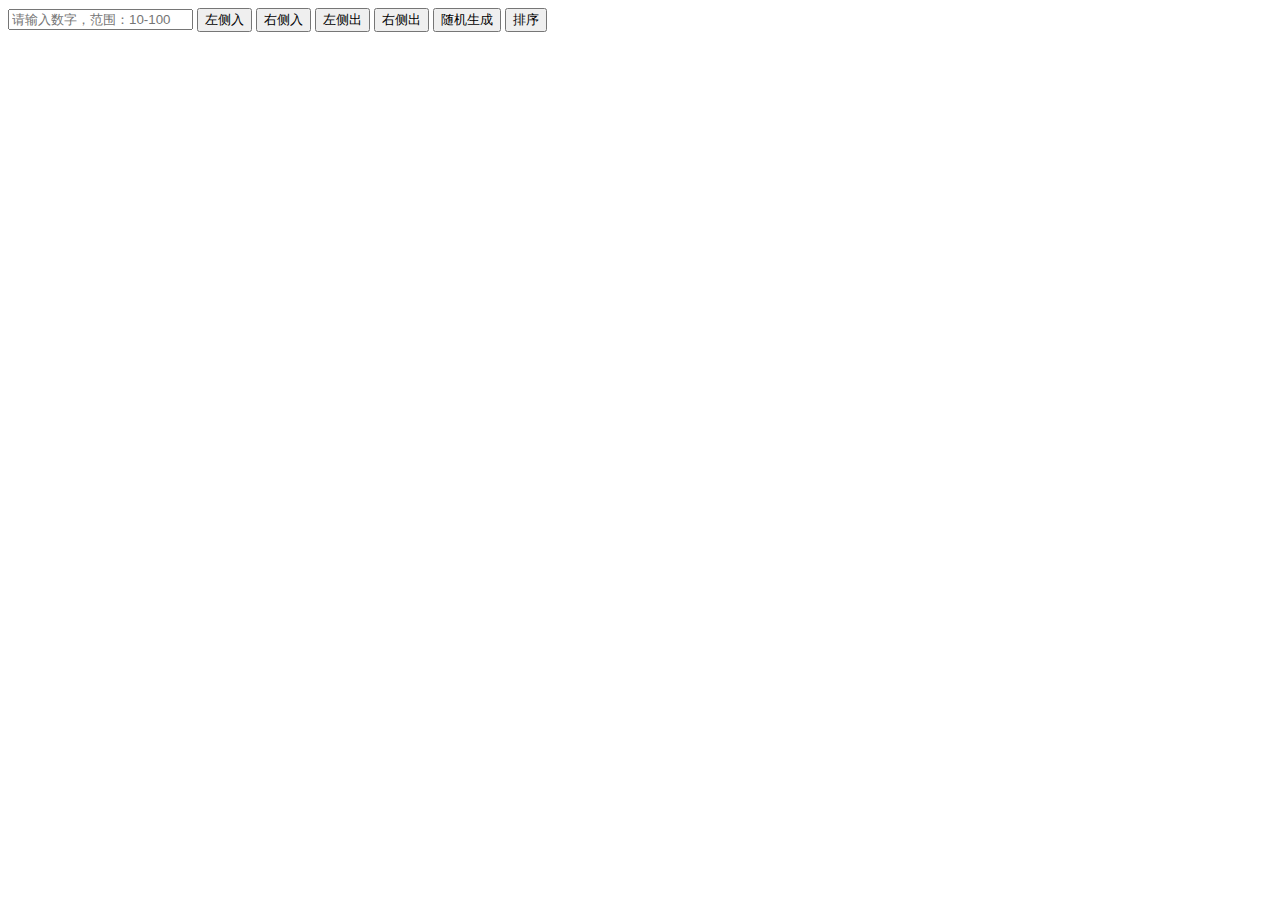
<file: 19/task19.html>
<!DOCTYPE html>
<html>
<head lang="en">
    <meta charset="UTF-8">
    <title></title>
    <style>
        div{
            display: flex;
            align-items: flex-end;
            margin:5px;
        }
        #box{
            width: 25px;
            float: left;
            color:#ffffff;
            text-align: center;
            display: flex;
            align-items: flex-end;
        }
    </style>
</head>
<body>
<input type="text" id="input" placeholder="请输入数字，范围：10-100"/>
<input type="button" id="leftIn" value="左侧入"/>
<input type="button" id="rightIn" value="右侧入"/>
<input type="button" id="leftOut" value="左侧出"/>
<input type="button" id="rightOut" value="右侧出"/>
<input type="button" id="random" value="随机生成"/>
<input type="button" id="bubbleSort" value="排序"/>
<div id="result"></div>
<script>
    "use strict";
    var data=[];
    function $(id){
        return document.getElementById(id);
    }
    $("leftIn").onclick=function(){
        if (!checkInput()) return;
        if (data.length >= 60) {
            alert("元素超过60个");
            return ;
        }
        data.unshift(checkInput());
        render();
    }
    $("leftOut").onclick=function(){
        data.shift();
        render();
    }
    $("rightIn").onclick=function(){
        if (!checkInput) return;
        if (data.length >= 60) {
            alert("元素超过60个");
            return ;
        }
        data.push(checkInput());
        render();
    }
    $("rightOut").onclick=function(){
        data.pop();
        render();
    }
    $("random").onclick=function(){
        for(i=0;i<30;i++){
            data[i]=parseInt(Math.random()*91+10);
        }
        render();
    }
    $("bubbleSort").onclick=function(){
        var i = 0, j = 1;
        var clear = setInterval(run, 1);
        function run() {
            if (i < data.length) {
                if (j < data.length) {
                    if (data[i] > data[j]) {
                        //var tmp = data[i];
                        //data[i] = data[j];
                       // data[j] = tmp;
                        [data[i],data[j]]=[data[j],data[i]];
                        render();
                        return;
                    }
                    j++;
                } else {
                    i++;
                    j = i + 1;
                }
            } else {
                clearInterval(clear);
            }
        }
    }
    function render(){
        var res='';
        for (var i=0;i<data.length;i++){
            var h=parseInt(data[i]*2);
            function havColor(h){
                if(h<100){
                    return 'red';
                }
               else {
                    return 'blue';
                }
            }
            res += "<div id='box' style='height:" +h + "px  ;background-color:"+havColor(h)+"'>" + data[i] + "</div>"
        }
        $("result").innerHTML=res;
    }

    function checkInput() {
        var input = $('input').value.trim();
        if (!input.match(/^\d/) || parseInt(input) < 10 || parseInt(input) > 100) {
            alert("输入不合法！");
            return false;
        }
        return input;
    }

</script>
</body>
</html>
</file>
<file: 17/main.css>
fieldset{
    border: solid 1px lightgrey;
    text-align: center;
    font-family: fantasy;
    /*border-radius: 13% 13% 13% 13%;*/
}

#city-select{
    -webkit-appearance: none;
    width: 60px;
    border: solid 1px darkgray;
    text-align: center;
}
#city-select:hover{
    box-shadow: 2px 2px 3px black;
    color: white;
    background-color:grey;
}

.chart {
  list-style: none;
  font-family: '宋体';
  font-size: 14px;
  border: 1px solid #ccc;
  margin: 0;
  padding: 5px;
  background:#F2F1D7;
  float:left;
}
.chart li {
  width:70px;
  height:140px;
  float:left;
  background:#DDF3FF url(http://images.cnblogs.com/cnblogs_com/rubylouvre/202680/o_pillar.gif) center center repeat-y;
}
.chart li em,  .chart li span,.chart li strong {
  display:block;
  height:20px;
  text-align:center;
  background: #DDF3FF;
}
.chart li span {
  height:100px;
  background:transparent url(http://images.cnblogs.com/cnblogs_com/rubylouvre/202680/o_mask.jpg)  no-repeat;
}
</file>
<file: 25/style.css>
html, body { margin: 0; border: 0; padding: 0; height: 100% }

#tree-panel {
  height: 100%;
  width: 450px;
}

/* tree-panel head */
.tree-panel_head {
  height: 36px;
  line-height: 36px;
  padding: 0 15px;
}

.tree-panel_head .search-text {
  outline: 0;
}

.tree-panel_head .search-button {
  display: inline-block;
  width: 60px;
  height: 20px;
  background: #EFEFEF;
  border: 1px solid #999;
  cursor: pointer;
  vertical-align: middle;
  line-height: 20px;
  text-align: center;
}

.tree-panel_head .add-button {
  display: inline-block;
  width: 60px;
  height: 20px;
  background: #EFEFEF;
  border: 1px solid #999;
  cursor: pointer;
  vertical-align: middle;
  line-height: 20px;
  text-align: center;
}

/* node view */
.node-view {
  position: relative;
  width: 300px;
  padding-top: 36px;
  cursor: pointer;
}

.node-view > .node-view {
  margin-left: 15px;
}

.node-view.fold .node-view {
  display: none;
}

.node-view .node-view_node-name {
  color: #333;
  font-size: 20px;
  line-height: 36px;
  height: 36px;
  position: absolute;
  right: 72px;
  left: 0;
  top: 0;
  padding: 0 5px;
  overflow: hidden;
}

.node-view.highlight > .node-view_node-name {
  color: #FF5722;
  font-weight: bold;
}

.node-view .node-view_node-name::before {
  content: "\25BE";
  color: #333;
  padding-right: 10px;
}

.node-view.fold .node-view_node-name::before {
  content: "\25B8";
}

.node-view .node-view_button {
  color: #333;
  text-align: center;
  font-size: 18px;
  line-height: 36px;
  width: 36px;
  height: 36px;
  position: absolute;
  top: 0;
}

.node-view .del {
  right: 0;
}

.node-view .del::before {
  content: "\2715";
}

.node-view .add {
  right: 36px;
}

.node-view .add::before {
  content: "\FF0B";  
}
</file>
<file: 26/style/style.css>
#container {
  border: 5px double #888;
  width: 800px;
  display: flex;
  flex-direction: row;
}

#universe {
  order: 1;
}

#console-panel {
  order: 2;
  height: 400px;
  width: 400px;
}

.console-panel-head {
  height: 30px;
}

.button-group button {
  float: right;
}

.spaceship {
  margin: 5px 20px;
  border: 1px solid #999;
  border-radius: 3px;
  padding: 5px;
  text-align: right;
}

.spaceship .spaceshipId {
  float: left;
}
</file>
<file: 27/main.css>
.console-create{
    border: solid 1px grey;
    margin: 10px 2px;
}
.console-create > div {
    margin: 5px 0px;
}
</file>
<file: 28/main.css>
.console-create{
    border: solid 1px grey;
    margin: 10px 2px;
}
.console-create > div {
    margin: 5px 0px;
}
</file>
<file: 33/style/style.css>
body { margin: 0; padding: 0; position: relative; height: 824px; background: #000;}

* {
  font-family: monospace;
}

@keyframes twinkle {
  0% { box-shadow: 0 0 40px 0px #00FF00; }
  35% { box-shadow:  0 0 40px 3px #00FF00; }
  40% { box-shadow: 0 0 40px 10px #00FF00; }
  50% { box-shadow: 0 0 40px 2px #00FF00; }
  70% { box-shadow:  0 0 40px 7px #00FF00; }
  80% { box-shadow:  0 0 40px 5px #00FF00;}
  100% { box-shadow: 0 0 40px 0px #00FF00; }
}

.header {
  width: 500px;
  margin: auto;
  padding: 0;
}

.header pre {
  margin: 0;
  padding: 0;
  color: #00FF00;
}

.map {
  width: 510px;
  height: 510px;
  border-collapse: collapse;
  position: absolute;
  left: 0;
  right: 0;
  top: 0;
  bottom: 0;
  margin: auto;
}

.map tr {
  margin: 0;
  padding: 0;
}

.map tr td {
  box-sizing: border-box;
  width: 30px;
  height: 30px;
  margin: 0;
  border: 1px solid #4CAF50;
  background: #102711;
}

tr:first-child td, tr td:first-child {
  background: transparent;
  border: 0;
  color: #4CAF50;
  text-transform: uppercase;
  text-align: center;
}

#alphabit {
  position: absolute;
  width: 24px;
  height: 24px;
  margin-left: -12px;
  margin-top: -12px;
  background: #00FF00;
  border-radius: 0 50% 50% 50%;
  box-shadow: 0 0 40px 0px #00FF00;
  left: 0;
  top: 0;
  animation: twinkle 2s linear infinite;
  -webkit-transition: all .5s ease-in-out;
  -moz-transition: all .5s ease-in-out;
  transition: all .5s ease-in-out;
}

#alphabit.facing-north {
  transform: rotate(45deg);
}

#alphabit.facing-east {
  transform: rotate(135deg);
}

#alphabit.facing-south {
  transform: rotate(225deg);
}

#alphabit.facing-west {
  transform: rotate(315deg);
}

.console {
  width: 500px;
  height: 150px;
  position: absolute;
  bottom: 0;
  left: 0;
  right: 0;
  margin: auto;
  overflow: hidden;
}

.shadow {
  position: absolute;
  width: 100%;
  top: 0;
  bottom: 50%;
  background: linear-gradient(#000, transparent);
  background: -webkit-linear-gradient(#000, transparent);
  background: -moz-linear-gradient(#000, transparent);
  background: -o-linear-gradient(#000, transparent);
  z-index: 1;
}

.command-output-area {
  position: absolute;
  width: 100%;
  bottom: 28px;
  font-size: 14px;
}

.command-output-area .output-log {
  color: #008800;
  margin: 3px 0;
}

.command-output-area .output-error {
  color: #880000;
  margin: 3px 0;
}

.command-input-area {
  position: absolute;
  bottom: 0;
  width: 100%;
}

.command-input-area::before {
  content: "$";
  color: #00FF00;
  font-size: 18px;
  width: 10px;
  position: absolute;
}

.command-input-area input.command-input {
  box-sizing: border-box;
  width: 100%;
  border: 0;
  padding: 0 0 0 15px;
  font-size: 18px;
  background: 0;
  color: #00FF00;
  text-transform: uppercase;
  outline: 0;
}
</file>
<file: 35/style/style.css>
body { margin: 0; padding: 0; position: relative; height: 824px; background: #000;}

* {
  font-family: monospace;
}

@keyframes twinkle {
  0% { box-shadow: 0 0 40px 0px #00FF00; }
  35% { box-shadow:  0 0 40px 3px #00FF00; }
  40% { box-shadow: 0 0 40px 10px #00FF00; }
  50% { box-shadow: 0 0 40px 2px #00FF00; }
  70% { box-shadow:  0 0 40px 7px #00FF00; }
  80% { box-shadow:  0 0 40px 5px #00FF00;}
  100% { box-shadow: 0 0 40px 0px #00FF00; }
}

.header {
  width: 500px;
  margin: auto;
  padding: 0;
}

.header pre {
  margin: 0;
  padding: 0;
  color: #00FF00;
}

.body {
  width: 1200px;
  height: 680px;
  position: relative;
  margin: auto;
}

.map {
  width: 510px;
  height: 510px;
  border-collapse: collapse;
  position: absolute;
  left: 10px;
  top: 0;
}

.map tr {
  margin: 0;
  padding: 0;
}

.map tr td {
  box-sizing: border-box;
  width: 30px;
  height: 30px;
  margin: 0;
  border: 1px solid #4CAF50;
  background: #102711;
}

tr:first-child td, tr td:first-child {
  background: transparent;
  border: 0;
  color: #4CAF50;
  text-transform: uppercase;
  text-align: center;
}

#alphabit {
  position: absolute;
  width: 24px;
  height: 24px;
  margin-left: -12px;
  margin-top: -12px;
  background: #00FF00;
  border-radius: 0 50% 50% 50%;
  box-shadow: 0 0 40px 0px #00FF00;
  left: 0;
  top: 0;
  animation: twinkle 2s linear infinite;
  -webkit-transition: all .5s ease-in-out;
  -moz-transition: all .5s ease-in-out;
  transition: all .5s ease-in-out;
}

#alphabit.facing-north {
  transform: rotate(45deg);
}

#alphabit.facing-east {
  transform: rotate(135deg);
}

#alphabit.facing-south {
  transform: rotate(225deg);
}

#alphabit.facing-west {
  transform: rotate(315deg);
}

.console {
  width: 500px;
  height: 150px;
  position: absolute;
  bottom: 230px;
  right: 130px;
  margin: auto;
  overflow: hidden;
}

.shadow {
  position: absolute;
  width: 100%;
  top: 0;
  bottom: 50%;
  background: linear-gradient(#000, transparent);
  background: -webkit-linear-gradient(#000, transparent);
  background: -moz-linear-gradient(#000, transparent);
  background: -o-linear-gradient(#000, transparent);
  z-index: 1;
}

.command-output-area {
  position: absolute;
  width: 100%;
  bottom: 28px;
  font-size: 14px;
}

.command-output-area .output-log {
  color: #008800;
  margin: 3px 0;
}

.command-output-area .output-error {
  color: #880000;
  margin: 3px 0;
}

/*.command-input-area {
  position: absolute;
  bottom: 0;
  width: 100%;
}

.command-input-area::before {
  content: "$";
  color: #00FF00;
  font-size: 18px;
  width: 10px;
  position: absolute;
}

.command-input-area input.command-input {
  box-sizing: border-box;
  width: 100%;
  border: 0;
  padding: 0 0 0 15px;
  font-size: 18px;
  background: 0;
  color: #00FF00;
  text-transform: uppercase;
  outline: 0;
}*/

.editor {
  width: 600px;
  height: 300px;
  padding: 0;
  border: 0;
  position: absolute;
  right: 10px;
  top: 0;
  background: #1F1F1F;
}

.toolbar {
  position: absolute;
  top: 0;
  left: 0;
  right: 0;

  height: 35px;
  margin: 0;
  padding: 0;
  background: #111;
}

.toolbar ul {
  margin: 0;
  padding: 0;
  border: 0;
  height: 100%;
  list-style: none;
}

.toolbar ul li {
  margin: 0;
  padding: 0;
  border: 0;
  border-right: 1px solid #333;
  width: 70px;
  height: 100%;
  float: left;

  color: #777;
  font-size: 24px;
  text-align: center;
  line-height: 35px;

  cursor: pointer;
}

.toolbar ul li:hover {
  color: #CCC;
}

.board {
  position: absolute;
  top: 50px;
  bottom: 10px;
  left: 10px;
  right: 10px;
  background: #111;
  overflow: auto;
}

.editor .board textarea {
  min-height: 220px;
  min-width: 550px;
  display: block;
  margin: 0;
  padding: 0;
  border: 0;
  padding-left: 30px;
  line-height: 20px;
  font-size: 14px;
  font-family: monospace;
  color: #00FF00;
  background: #111;
  outline: none;
  resize: none;
  text-transform: uppercase;
}

.editor .board .line-nums {
  padding: 0;
  border: 0;
  font-size: 14px;
  line-height: 20px;
  font-family: monospace;
  color: #999;
  background: #111;
  position: absolute;
  left: 0;
  width: 20px;
  text-align: right;
}

.editor  .board .line-nums span {
  display: block;
  position: relative;
}

.editor .board .line-nums span.warning {
  color: #F44336;
}

.editor .board .line-nums span.running::before {
  content: '';
  display: block;
  position: absolute;
  top: 50%;
  right: -7px;
  margin-top: -5px;
  border-left: 5px solid #4CAF50;
  border-top: 5px solid transparent;
  border-bottom: 5px solid transparent;
}

.editor .board .line-nums span.warning::before {
  content: '';
  display: block;
  position: absolute;
  top: 50%;
  right: -7px;
  margin-top: -5px;
  border-left: 5px solid #F44336;
  border-top: 5px solid transparent;
  border-bottom: 5px solid transparent;
}
</file>
